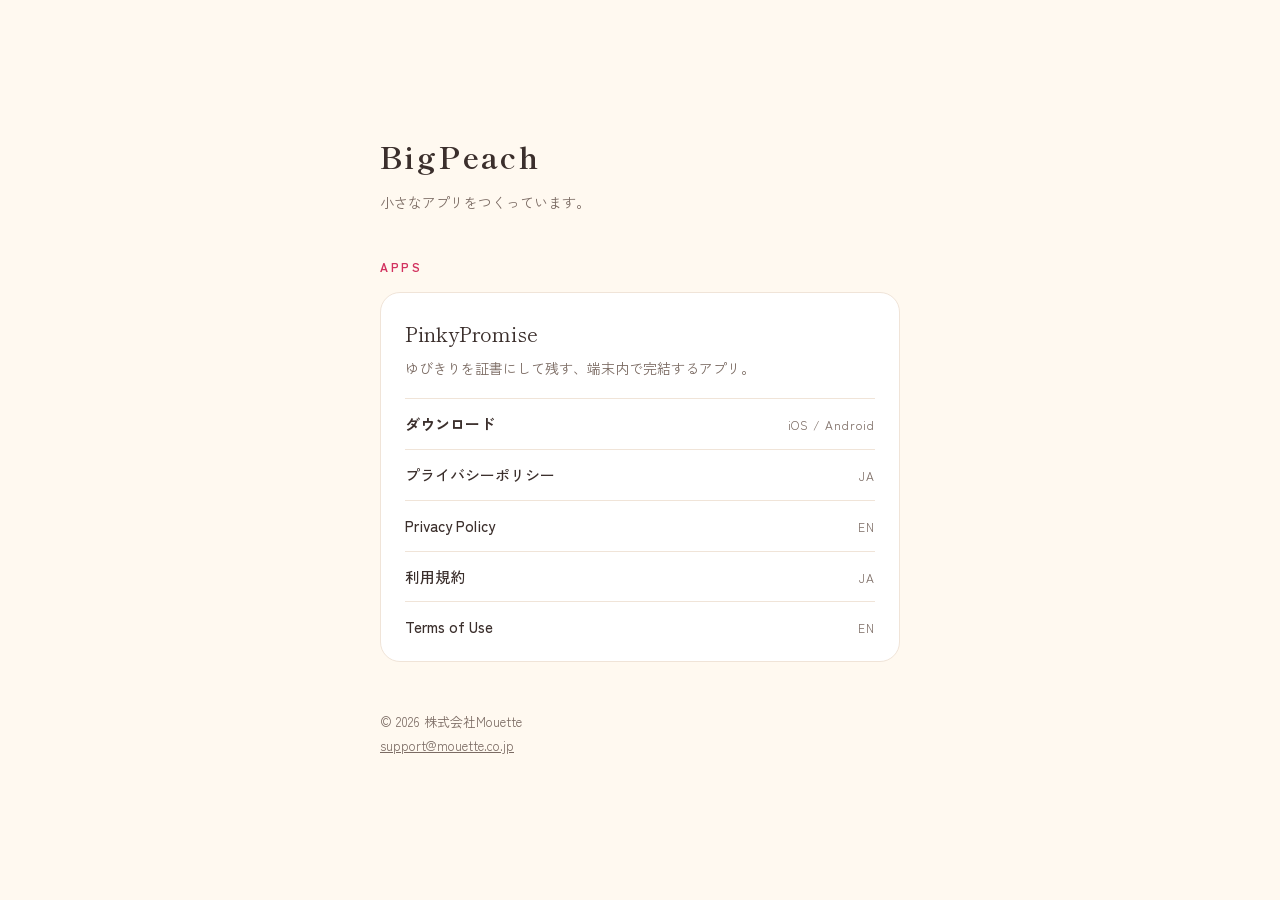
<file: index.html>
<!DOCTYPE html>
<html lang="ja">
<head>
<meta charset="utf-8">
<meta name="viewport" content="width=device-width, initial-scale=1">
<title>BigPeach</title>
<meta name="description" content="BigPeach のアプリと、各アプリのプライバシーポリシー・利用規約。">
<link rel="preconnect" href="https://fonts.googleapis.com">
<link rel="preconnect" href="https://fonts.gstatic.com" crossorigin>
<link href="https://fonts.googleapis.com/css2?family=Shippori+Mincho:wght@700&family=Zen+Kaku+Gothic+New:wght@400;500;700&display=swap" rel="stylesheet">
<style>
  :root {
    --canvas: #FFF9F0;
    --paper: #FFFFFF;
    --ink: #3B2F2C;
    --ink-faint: #7B6B63;
    --line: #F0E4D8;
    --rose: #D2325F;
    --navy: #5A3F52;
    --ui: "Zen Kaku Gothic New", -apple-system, BlinkMacSystemFont, "Hiragino Sans", "Noto Sans JP", sans-serif;
    --serif: "Shippori Mincho", "Hiragino Mincho ProN", "Yu Mincho", serif;
  }

  * { box-sizing: border-box; }

  body {
    margin: 0;
    min-height: 100vh;
    background: var(--canvas);
    color: var(--ink);
    font-family: var(--ui);
    line-height: 1.85;
    display: flex;
    align-items: center;
    justify-content: center;
    -webkit-text-size-adjust: 100%;
  }

  .wrap {
    width: 100%;
    max-width: 560px;
    padding: 56px 20px;
  }

  h1 {
    font-family: var(--serif);
    font-size: 30px;
    letter-spacing: 0.08em;
    margin: 0 0 6px;
  }

  .tagline {
    margin: 0 0 40px;
    color: var(--ink-faint);
    font-size: 14px;
  }

  h2 {
    font-size: 12px;
    letter-spacing: 0.22em;
    text-transform: uppercase;
    color: var(--rose);
    font-weight: 700;
    margin: 0 0 14px;
  }

  .app {
    background: var(--paper);
    border: 1px solid var(--line);
    border-radius: 20px;
    padding: 22px 24px 20px;
  }

  .app .name {
    font-family: var(--serif);
    font-size: 20px;
    margin: 0 0 4px;
  }

  .app .desc {
    margin: 0 0 16px;
    font-size: 14px;
    color: var(--ink-faint);
  }

  .docs {
    margin: 0;
    padding: 0;
    list-style: none;
    border-top: 1px solid var(--line);
  }

  .docs li { margin: 0; }

  .docs a {
    display: flex;
    align-items: baseline;
    justify-content: space-between;
    gap: 12px;
    padding: 11px 0;
    text-decoration: none;
    color: var(--ink);
    font-size: 15px;
    font-weight: 500;
    border-bottom: 1px solid var(--line);
    transition: color 0.15s ease;
  }

  .docs li:last-child a { border-bottom: none; padding-bottom: 0; }

  .docs a.get { font-weight: 700; }

  .docs a:hover { color: var(--rose); }

  .docs .en {
    font-size: 12px;
    letter-spacing: 0.08em;
    color: var(--ink-faint);
    font-weight: 400;
    white-space: nowrap;
  }

  footer {
    margin-top: 48px;
    color: var(--ink-faint);
    font-size: 13px;
  }

  footer a { color: var(--ink-faint); }

  @media (max-width: 480px) {
    .wrap { padding: 40px 18px; }
    h1 { font-size: 25px; }
  }
</style>
</head>
<body>
<div class="wrap">

  <h1>BigPeach</h1>
  <p class="tagline">小さなアプリをつくっています。</p>

  <h2>Apps</h2>
  <div class="app">
    <p class="name">PinkyPromise</p>
    <p class="desc">ゆびきりを証書にして残す、端末内で完結するアプリ。</p>
    <ul class="docs">
      <li>
        <a class="get" href="https://pinkypromise.pink/get">ダウンロード<span class="en">iOS / Android</span></a>
      </li>
      <li>
        <a href="https://pinkypromise.pink/privacy/">プライバシーポリシー<span class="en">JA</span></a>
      </li>
      <li>
        <a href="https://pinkypromise.pink/privacy/en/">Privacy Policy<span class="en">EN</span></a>
      </li>
      <li>
        <a href="https://pinkypromise.pink/terms/">利用規約<span class="en">JA</span></a>
      </li>
      <li>
        <a href="https://pinkypromise.pink/terms/en/">Terms of Use<span class="en">EN</span></a>
      </li>
    </ul>
  </div>

  <footer>
    <p>© 2026 株式会社Mouette<br>
    <a href="mailto:support@mouette.co.jp">support@mouette.co.jp</a></p>
  </footer>

</div>
</body>
</html>
</file>
